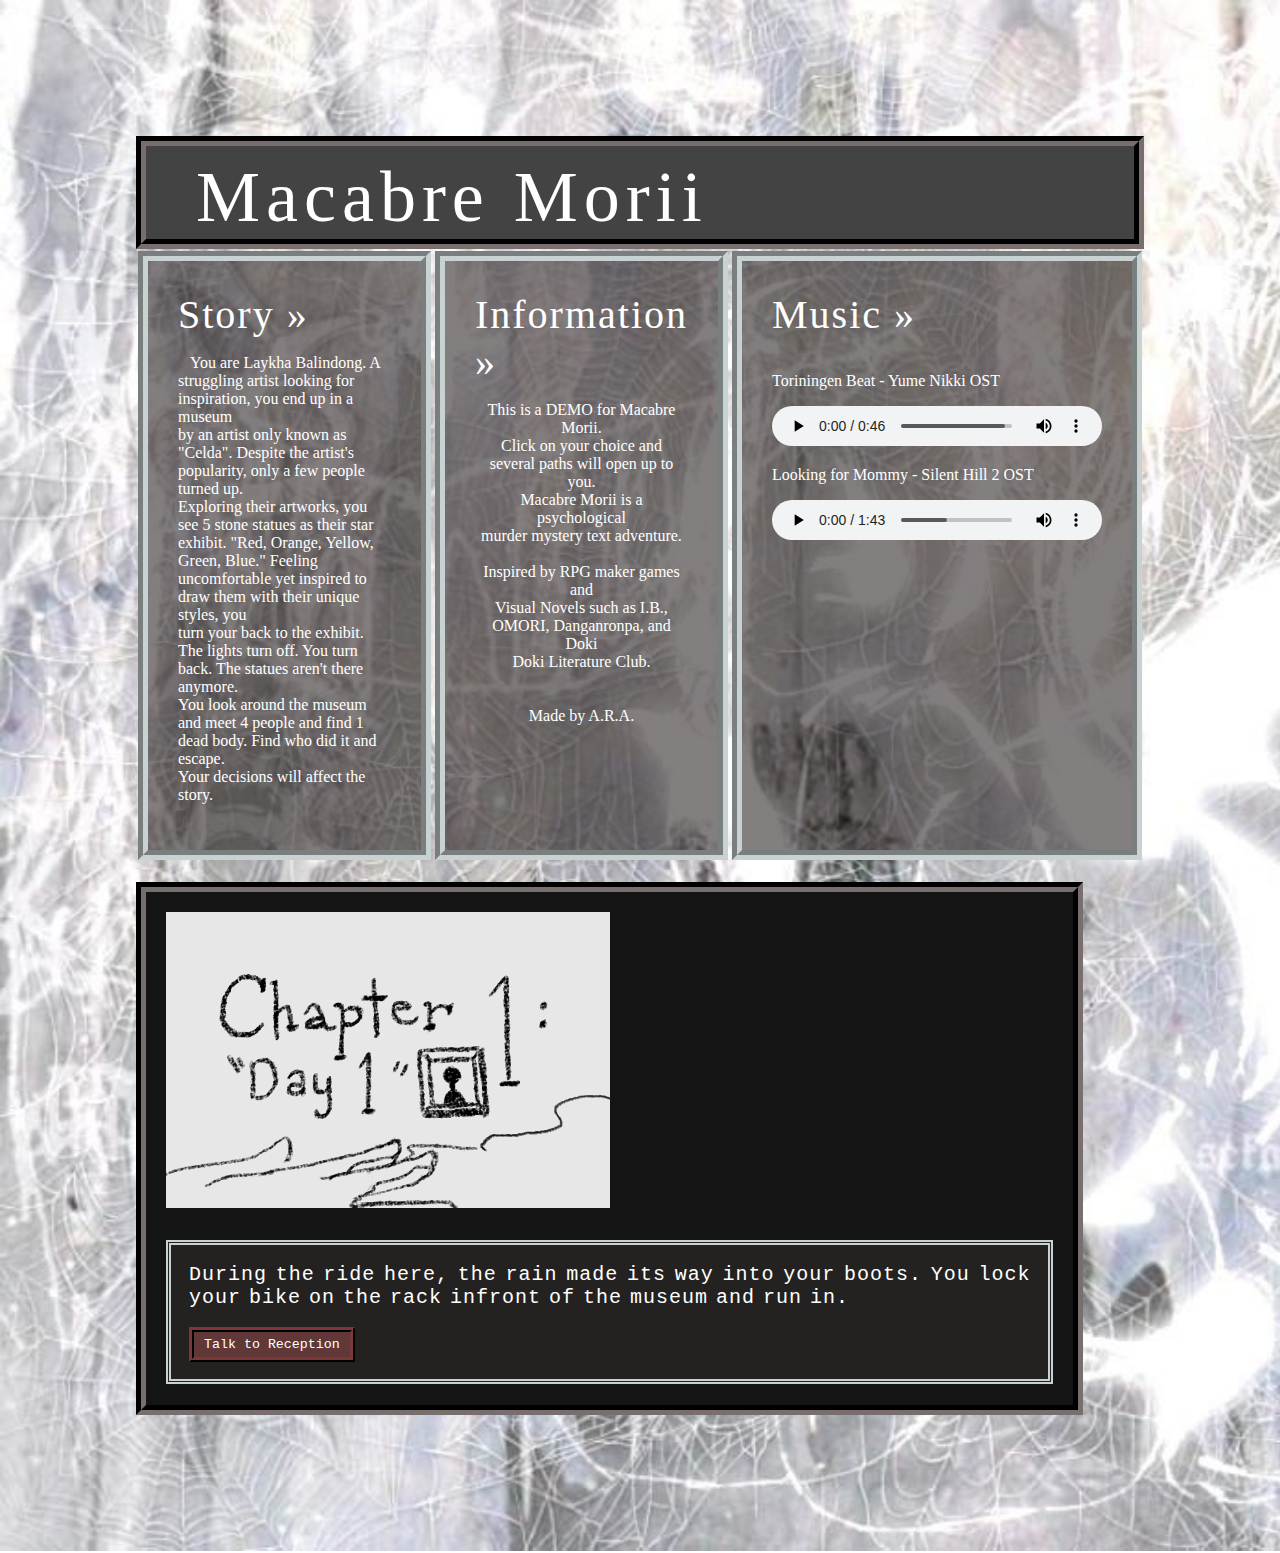
<file: index.html>
<!DOCTYPE html>
<html lang="en">

    <head>
        <title> Macabre Morii </title>
        <meta name="description"
            content="An Art Informative Murder Text Adventure...">
        <meta name="author" content="owlbabble">
        <meta name="viewport" content="width=device-width, initial-scale=1.0">

        <link href="athcss.css" rel="stylesheet">
        <script defer src="athjs.js"></script>

    </head>

    <body>
            
        <header> Macabre Morii </header>
          
          <div class="flex-container">
            <div class="summary">
                <p class="titles"> Story » </p>
                    <p>
                        &nbsp;&nbsp;&nbsp;You are Laykha Balindong. A struggling artist looking for inspiration, you end up in a museum <br> by an artist only
                        known as "Celda". Despite the artist's popularity, only a few people turned up. <br>
                        Exploring their artworks, you see 5 stone statues as 
                        their star exhibit. "Red, Orange, Yellow, <br> Green, Blue." 
                        Feeling uncomfortable yet inspired to draw them 
                        with their unique styles, you <br> turn your back to the 
                        exhibit. The lights turn off. You turn back. 
                        The statues aren't there anymore. <br> You look around the 
                        museum and meet 4 people and find 1 dead body. Find who did 
                        it and escape. <br> Your decisions will affect the story. 
                    </p>
            </div>

            <div>
                <p class="titles"> Information » </p>
                    <p>
                       <center> This is a DEMO for Macabre Morii. <br> 

                       Click on your choice and <br> several paths will open up to you. <br>
                       Macabre Morii is a psychological <br> murder mystery text adventure. <br> <br>
                       Inspired by RPG maker games and <br> Visual Novels such as I.B., <br> OMORI, Danganronpa, and Doki <br> Doki Literature Club.
                        <br> <br> <br> 
                       Made by A.R.A.

                    </center>
                       
                    </p>
            </div>

            <div>
                <p class="titles"> Music » </p>
                <br>
                <p> Toriningen Beat - Yume Nikki OST </p>
                <audio id="music" controls loop style="width:330px; height:40px;">
                    <source src="Yume Nikki OST - Toriningen Beat.mp3" type="audio/mpeg" id="lobbyaud">   
                </audio> 
                <p> Looking for Mommy - Silent Hill 2 OST </p>
                <audio id="music" controls loop style="width:330px; height:40px;">
                    <source src="Looking for Mommy.mp3" type="audio/mpeg" id="lobbyaud">   
                </audio> 

            </div>
        </div>

        
        <div class="gamecontent">
            
                <img id="ilust" src="chapter1img.png" style="width:50%;margin-bottom:10px;">
                <br> <br>

             <div class="textbox">
                <div id="text"> Text </div>
                <br>
                <div id="option-buttons" class="btn-grid">
                  <button class="btn"> Option 1 </button>
                  <button class="btn"> Option 2 </button>
                  <button class="btn"> Option 3 </button>
                  <button class="btn"> Option 4 </button>
                </div>
            </div>
        </div>



    </body>

</html>
</file>
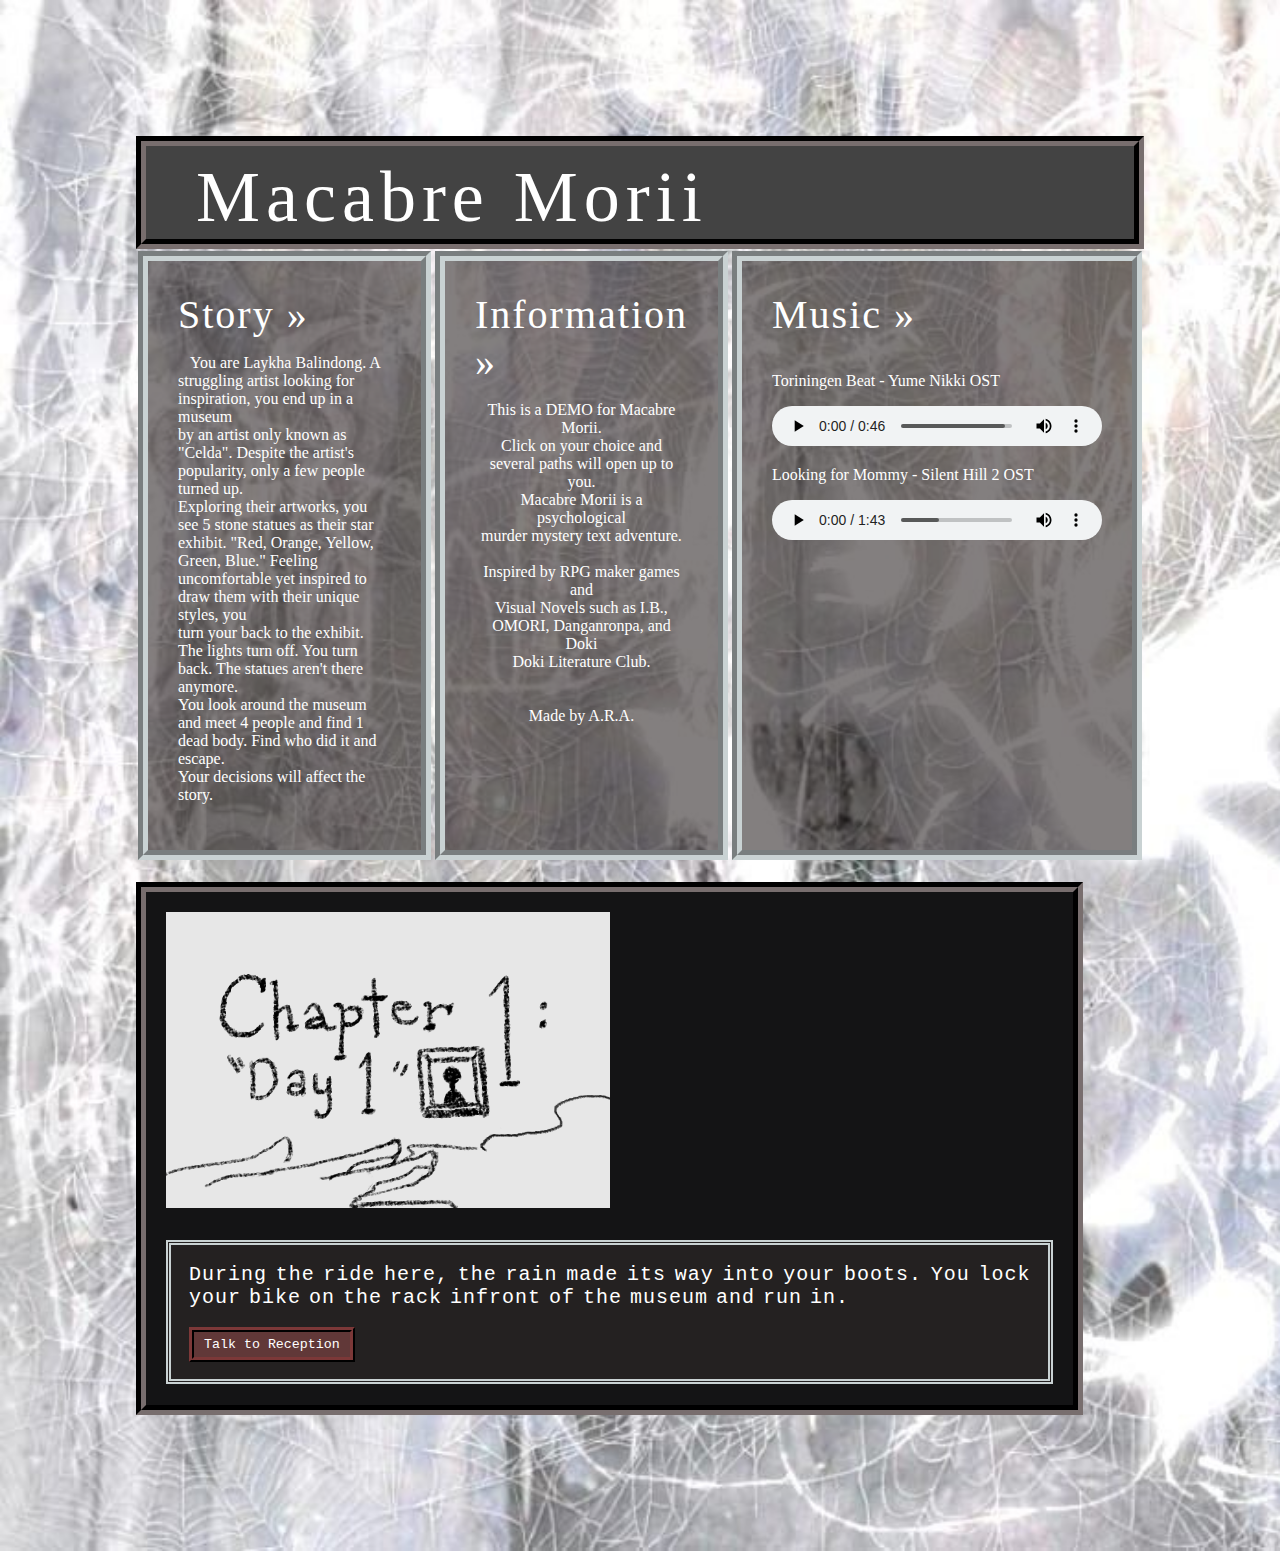
<file: macabremorii.html>
<!DOCTYPE html>
<html lang="en">

    <head>
        <title> Macabre Morii </title>
        <meta name="description"
            content="An Art Informative Murder Text Adventure...">
        <meta name="author" content="owlbabble">
        <meta name="viewport" content="width=device-width, initial-scale=1.0">

        <link href="athcss.css" rel="stylesheet">
        <script defer src="athjs.js"></script>

    </head>

    <body>
            
        <header> Macabre Morii </header>
          
          <div class="flex-container">
            <div class="summary">
                <p class="titles"> Story » </p>
                    <p>
                        &nbsp;&nbsp;&nbsp;You are Laykha Balindong. A struggling artist looking for inspiration, you end up in a museum <br> by an artist only
                        known as "Celda". Despite the artist's popularity, only a few people turned up. <br>
                        Exploring their artworks, you see 5 stone statues as 
                        their star exhibit. "Red, Orange, Yellow, <br> Green, Blue." 
                        Feeling uncomfortable yet inspired to draw them 
                        with their unique styles, you <br> turn your back to the 
                        exhibit. The lights turn off. You turn back. 
                        The statues aren't there anymore. <br> You look around the 
                        museum and meet 4 people and find 1 dead body. Find who did 
                        it and escape. <br> Your decisions will affect the story. 
                    </p>
            </div>

            <div>
                <p class="titles"> Information » </p>
                    <p>
                       <center> This is a DEMO for Macabre Morii. <br> 

                       Click on your choice and <br> several paths will open up to you. <br>
                       Macabre Morii is a psychological <br> murder mystery text adventure. <br> <br>
                       Inspired by RPG maker games and <br> Visual Novels such as I.B., <br> OMORI, Danganronpa, and Doki <br> Doki Literature Club.
                        <br> <br> <br> 
                       Made by A.R.A.

                    </center>
                       
                    </p>
            </div>

            <div>
                <p class="titles"> Music » </p>
                <br>
                <p> Toriningen Beat - Yume Nikki OST </p>
                <audio id="music" controls loop style="width:330px; height:40px;">
                    <source src="Yume Nikki OST - Toriningen Beat.mp3" type="audio/mpeg" id="lobbyaud">   
                </audio> 
                <p> Looking for Mommy - Silent Hill 2 OST </p>
                <audio id="music" controls loop style="width:330px; height:40px;">
                    <source src="Looking for Mommy.mp3" type="audio/mpeg" id="lobbyaud">   
                </audio> 

            </div>
        </div>

        
        <div class="gamecontent">
            
                <img id="ilust" src="chapter1img.png" style="width:50%;margin-bottom:10px;">
                <br> <br>

             <div class="textbox">
                <div id="text"> Text </div>
                <br>
                <div id="option-buttons" class="btn-grid">
                  <button class="btn"> Option 1 </button>
                  <button class="btn"> Option 2 </button>
                  <button class="btn"> Option 3 </button>
                  <button class="btn"> Option 4 </button>
                </div>
            </div>
        </div>



    </body>

</html>
</file>
<file: athcss.css>
body {
    background-image: url("background (1).jpg");
    background-repeat: no-repeat;
    background-size: cover;
    padding: 10%;
}

header {
    font-family: Garamond;
    font-size: 450%;
    padding-left: 50px;
    padding-top: 10px;
    background-color: #434343;
    color: white;
    letter-spacing: 6px;
    margin: 0px;
    border: 10px groove #242121
}

p {
    width: fit-content;

}


.summary {
    padding: 40px;

}

.instructions {
    padding: 40px;
}

.titles {
    font-family: Garamond;
    font-size: 40px;
    margin: 0px;
    letter-spacing: 2px;
}


.flex-container {
    display: flex;
    background-color: rgba(255, 255, 255, 0);
    flex-shrink: 1;
    flex-grow: 1;
    flex-basis: 50%;
}

.flex-container>div {
    background-color: rgba(39, 32, 31, 0.574);
    margin: 2px;
    padding: 30px;
    color: white;
    border: 10px groove #c9d2d3;
}

.gamecontent {
    border: 10px groove #242121;
    background-color: #141415;
    font-family: Courier 'Courier New', Courier, monospace;
    margin-top: 2%;
    padding: 2%;
    width: 88%;
    height: 20%;
    text-align: justify;
}

.btn-grid {
    display:inline;
    grid-template-columns: repeat(2, auto);
    gap: 30px;
    margin-top: 20px;
}

.btn {
    background-color: #613838;
    border: 5px ridge #281212;
    padding: 5px 10px;
    margin-right: 50px;
    color: white;
    outline: none;
    text-align: center;
}

.btn:hover {
    border-color: black;
}

#text {
    color: white;
    
    font-size:20px;
}
.textbox {
    background-color: #242121;
    border:5px double #c9d2d3;
    padding:2%;
}
</file>
